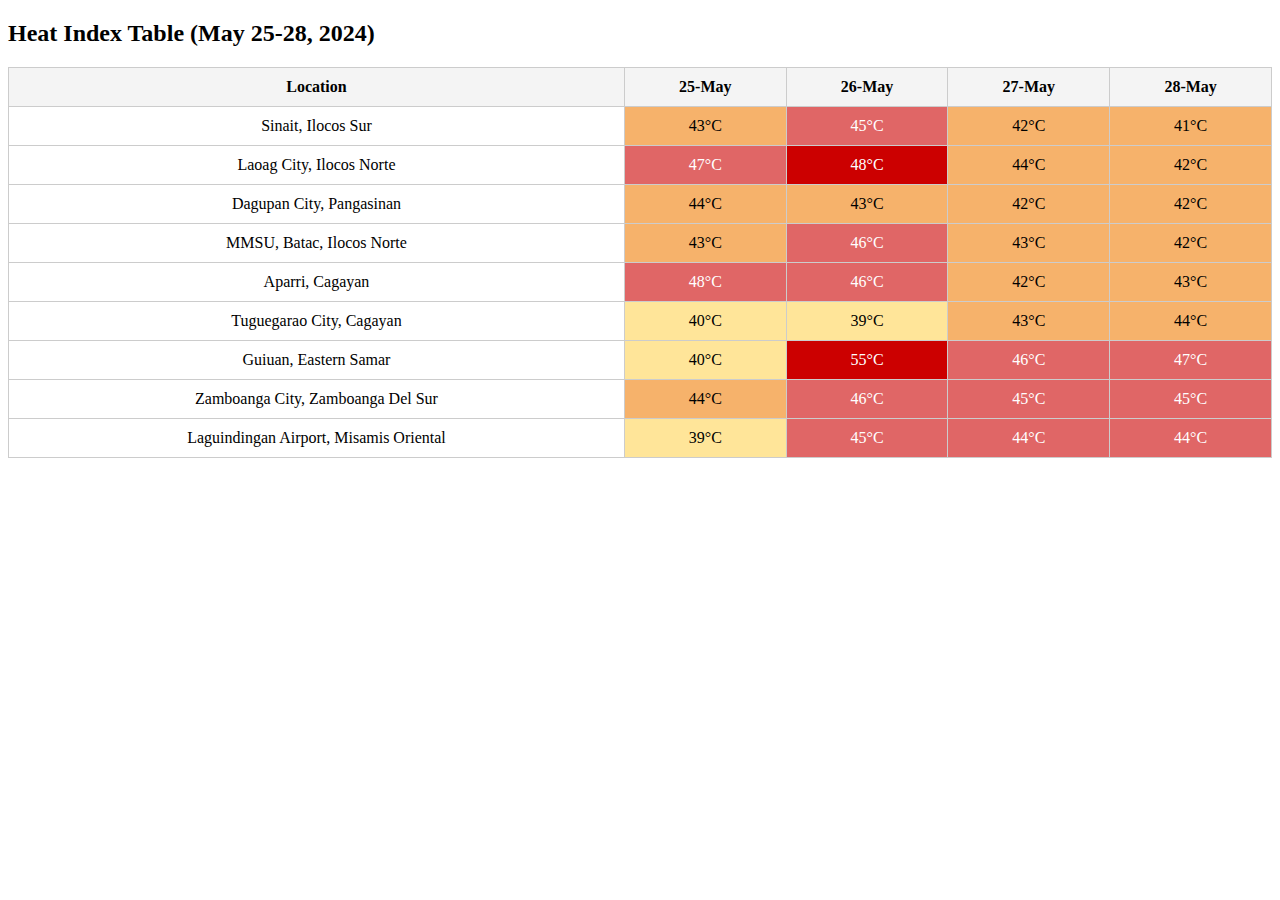
<file: map.html>
<!DOCTYPE html>
<html lang="en">
<head>
    <meta charset="UTF-8">
    <meta name="viewport" content="width=device-width, initial-scale=1.0">
    <title>Heat Index Table Heatmap</title>
    <style>
        table {
            width: 100%;
            border-collapse: collapse;
            text-align: center;
        }

        th, td {
            border: 1px solid #ccc;
            padding: 10px;
        }

        th {
            background-color: #f4f4f4;
        }

        /* Color ranges based on heat index */
        .low {
            background-color: #9fc5e8; /* Light blue for lower heat index */
            color: #000;
        }

        .moderate {
            background-color: #ffe599; /* Yellow for moderate heat index */
            color: #000;
        }

        .high {
            background-color: #f6b26b; /* Orange for high heat index */
            color: #000;
        }

        .very-high {
            background-color: #e06666; /* Red for very high heat index */
            color: #fff;
        }

        .extreme {
            background-color: #cc0000; /* Dark red for extreme heat index */
            color: #fff;
        }
    </style>
</head>
<body>

<h2>Heat Index Table (May 25-28, 2024)</h2>

<table>
    <thead>
        <tr>
            <th>Location</th>
            <th>25-May</th>
            <th>26-May</th>
            <th>27-May</th>
            <th>28-May</th>
        </tr>
    </thead>
    <tbody>
        <tr>
            <td>Sinait, Ilocos Sur</td>
            <td class="high">43°C</td>
            <td class="very-high">45°C</td>
            <td class="high">42°C</td>
            <td class="high">41°C</td>
        </tr>
        <tr>
            <td>Laoag City, Ilocos Norte</td>
            <td class="very-high">47°C</td>
            <td class="extreme">48°C</td>
            <td class="high">44°C</td>
            <td class="high">42°C</td>
        </tr>
        <tr>
            <td>Dagupan City, Pangasinan</td>
            <td class="high">44°C</td>
            <td class="high">43°C</td>
            <td class="high">42°C</td>
            <td class="high">42°C</td>
        </tr>
        <tr>
            <td>MMSU, Batac, Ilocos Norte</td>
            <td class="high">43°C</td>
            <td class="very-high">46°C</td>
            <td class="high">43°C</td>
            <td class="high">42°C</td>
        </tr>
        <tr>
            <td>Aparri, Cagayan</td>
            <td class="very-high">48°C</td>
            <td class="very-high">46°C</td>
            <td class="high">42°C</td>
            <td class="high">43°C</td>
        </tr>
        <tr>
            <td>Tuguegarao City, Cagayan</td>
            <td class="moderate">40°C</td>
            <td class="moderate">39°C</td>
            <td class="high">43°C</td>
            <td class="high">44°C</td>
        </tr>
        <tr>
            <td>Guiuan, Eastern Samar</td>
            <td class="moderate">40°C</td>
            <td class="extreme">55°C</td>
            <td class="very-high">46°C</td>
            <td class="very-high">47°C</td>
        </tr>
        <tr>
            <td>Zamboanga City, Zamboanga Del Sur</td>
            <td class="high">44°C</td>
            <td class="very-high">46°C</td>
            <td class="very-high">45°C</td>
            <td class="very-high">45°C</td>
        </tr>
        <tr>
            <td>Laguindingan Airport, Misamis Oriental</td>
            <td class="moderate">39°C</td>
            <td class="very-high">45°C</td>
            <td class="very-high">44°C</td>
            <td class="very-high">44°C</td>
        </tr>
    </tbody>
</table>

</body>
</html>
</file>
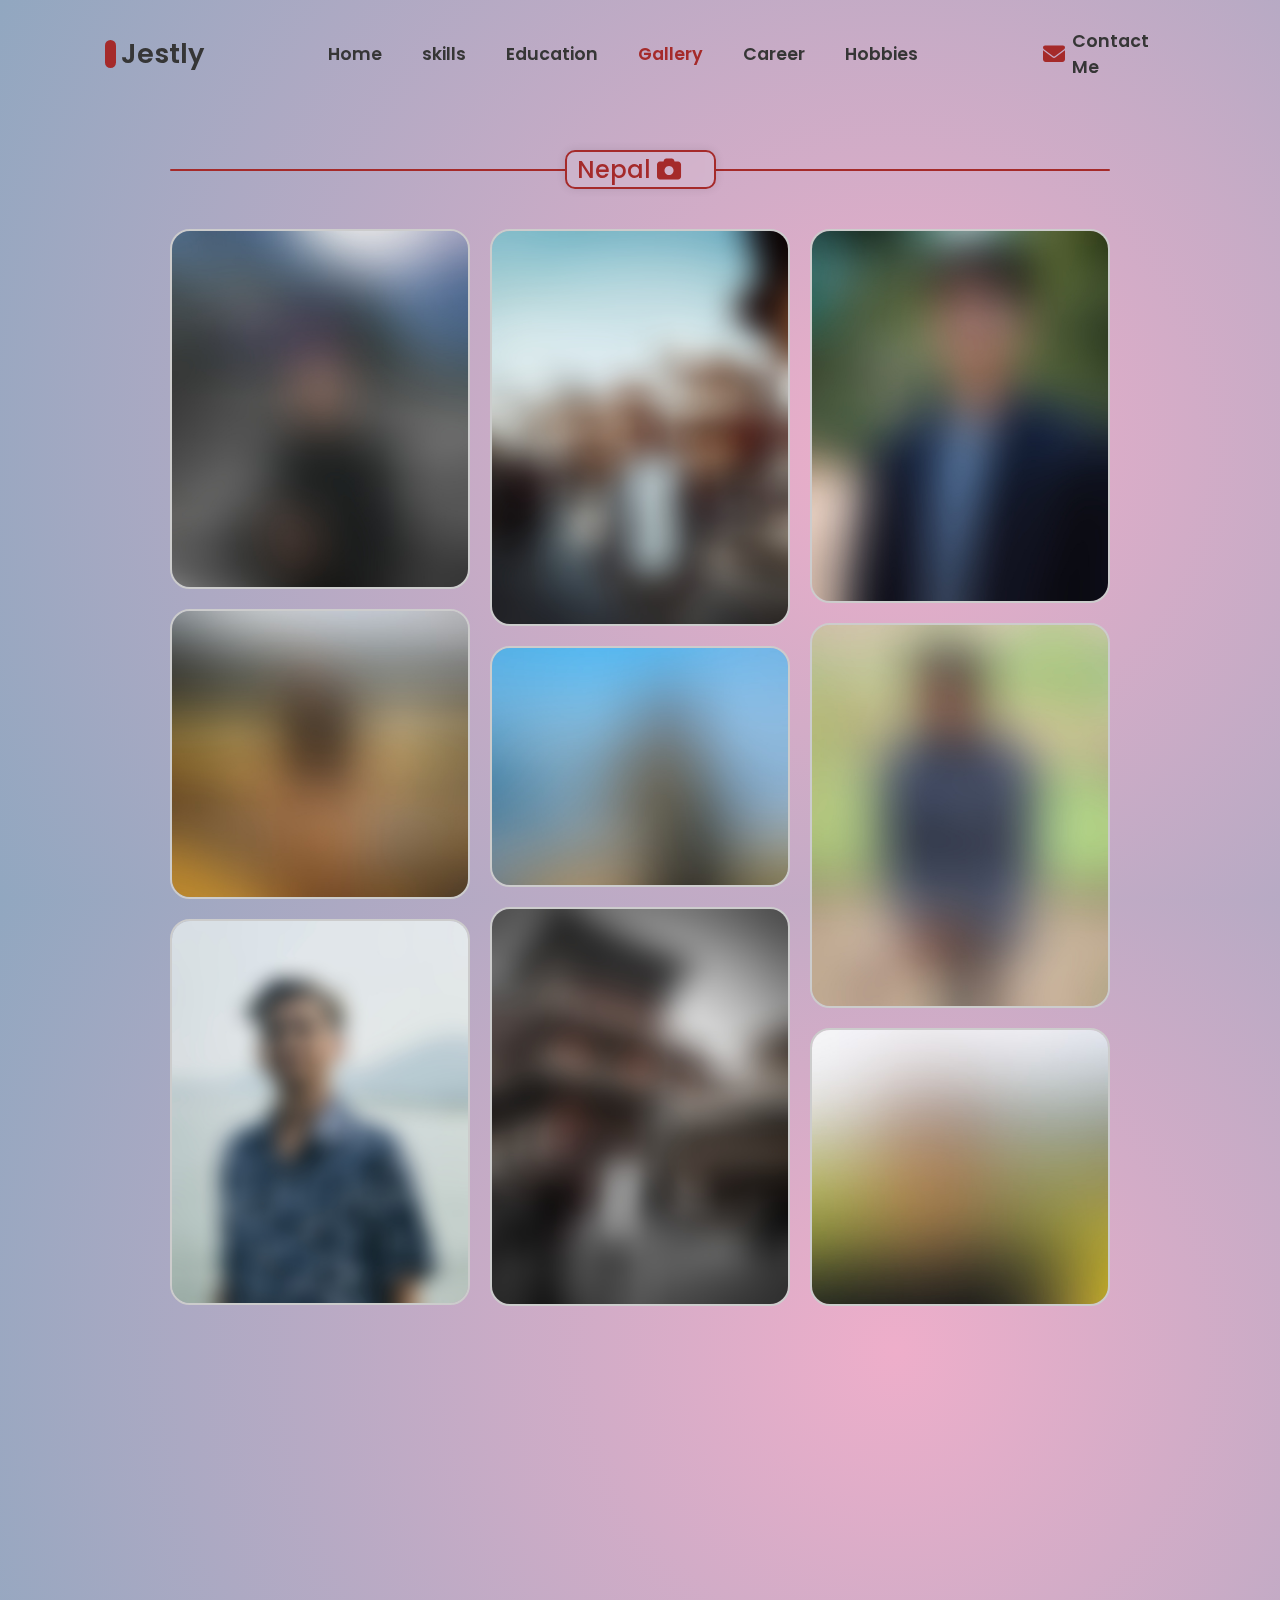
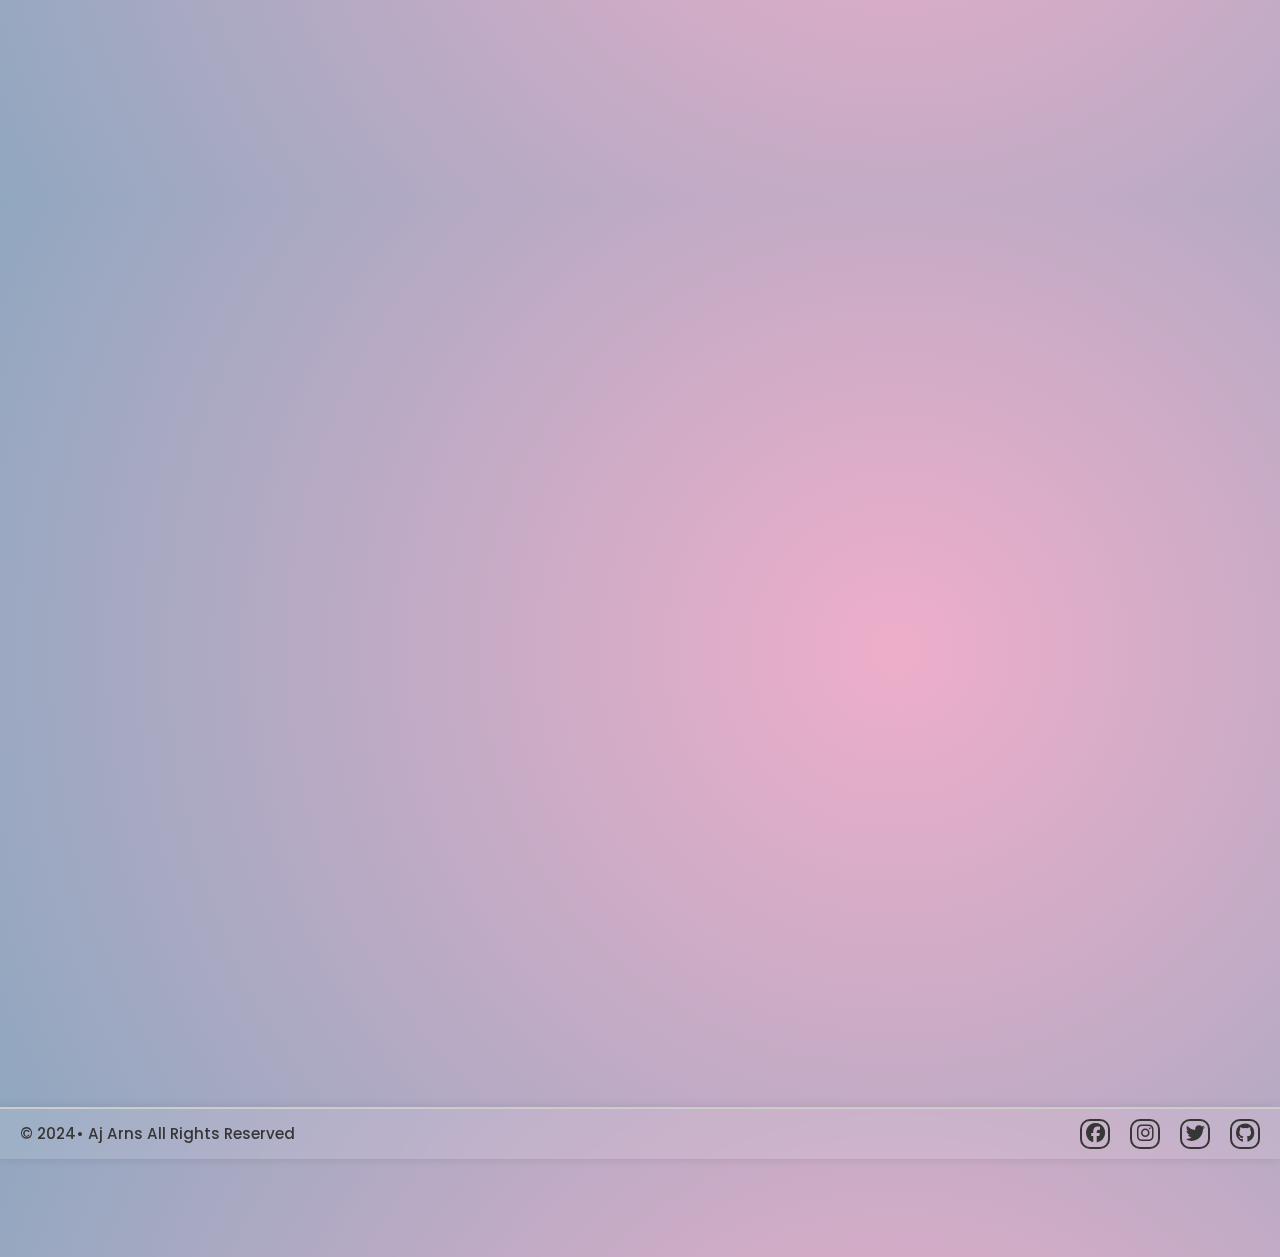
<file: SRC/pages/gallery.html>
<!DOCTYPE html>
<html>

<head>
    <meta charset="utf-8">
    <meta name="viewport" content="width=device-width, initial-scale=1">
    <title>Gallery</title>
    <link rel="stylesheet" type="text/css" href="../style/style.css">
    <link rel="icon" href="/Assets/favicons/favicon.png" type="image/png" sizes="32x32">

    <link rel="stylesheet" href="https://cdnjs.cloudflare.com/ajax/libs/font-awesome/6.2.0/css/all.min.css">
    <link rel="stylesheet" href="https://unpkg.com/boxicons@latest/css/boxicons.min.css">
    <link href="https://unpkg.com/aos@2.3.1/dist/aos.css" rel="stylesheet">

</head>

<body>


    <header class="header" id="header">
        <a href="../../index.html" class="logo"><span class="main-icon"></span><span>Jestly</span></a>

        <div class="navbar">
            <a href="/index.html">Home</a>
            <a href="./skills.html">skills</a>
            <a href="./education.html">Education</a>
            <a href="./gallery.html" class="active">Gallery</a>
            <a href="./career.html">Career</a>
            <a href="./hobbies.html">Hobbies</a>
            
        </div>

        <div class="main">
            <a href="contact.html" class="user main-items"><i class="fas fa-envelope cm-icon"></i>Contact Me</a>
            <div class="main-items menu-icon-container" id="menu-icon-js">
                <div class="bx bx-menu" id="menu-icon"></div>
            </div>
        </div>
    </header>

    <div class="page">
        <main class="gallery-main">
            <div class="gallery-section">
                <div class="column nepal" data-aos="fade-up" data-aos-duration="1000">
                    <div class="header">
                        <div class="header-line"></div>
                        <div class="text">Nepal <i class="fa-solid fa-camera"></i></div>
                        <div class="header-line right"></div>
                    </div>
                    <div class="images">
                        <div class="first image-column" data-aos="fade-right" data-aos-duration="800">
                            <img src="/Assets/gallery/Nepal/new 5 cropped.jpeg" alt="">
                            <img src="/Assets/gallery/Nepal/new 4.jpeg" alt="">
                            <img src="/Assets/gallery/Nepal/1 (9).jpeg" alt="">
                        </div>
                        <div class="second image-column" data-aos="fade-up" data-aos-duration="800">
                            <img src="/Assets/gallery/Nepal/1 (5).jpg" alt="">
                            <img src="/Assets/gallery/Nepal/1 (1).jpeg" alt="">
                            <img src="/Assets/gallery/Nepal/new 6.jpeg" alt="">
                        </div>
                        <div class="third image-column" data-aos="fade-left" data-aos-duration="800">
                            <img src="/Assets/gallery/Nepal/new 1.jpg" alt="">
                            <img src="/Assets/gallery/Nepal/1 (8).jpeg" alt="">
                            <img src="/Assets/gallery/Nepal/1 (4).jpg" alt="">
                        </div>
                    </div>
                </div>
                <div class="column australia" data-aos="fade-up" data-aos-duration="1000">
                    <div class="header">
                        <div class="header-line"></div>
                        <div class="text">Australia <i class="fa-solid fa-camera"></i></div>
                        <div class="header-line right"></div>
                    </div>
                    <div class="images">
                        <div class="first image-column" data-aos="fade-right" data-aos-duration="800">
                            <img src="/Assets/gallery/Australia/1 (1).jpeg" alt="">
                            <img src="/Assets/gallery/Australia/1 (3).jpg" alt="">
                            <img src="/Assets/gallery/Australia/1 (2).jpeg" alt="">
                        </div>
                        <div class="second image-column" data-aos="fade-up" data-aos-duration="800">
                            <img src="/Assets/gallery/Australia/1 (5).jpg" alt="">
                            <img src="/Assets/gallery/Australia/1 (1).jpg" alt="">
                            <img src="/Assets/gallery/Australia/1 (2).jpg" alt="">
                        </div>
                        <div class="third image-column" data-aos="fade-left" data-aos-duration="800">
                            <img src="/Assets/gallery/Australia/1 (4).jpg" alt="">
                            <img src="/Assets/gallery/Australia/1 (3).jpeg" alt="">
                            <img src="/Assets/gallery/Australia/1 (6).jpg" alt="">
                        </div>
                    </div>
                </div>
            </div>
        </main>
        
        <!-- Placeholder for Footer -->
        <div id="footer-placeholder"></div>
</div>

    <div class="nav-touch-close" id="nav-tc-js"></div>

    <script type="text/javascript" src="../script/script.js"></script>
    
    <script>

        // Fetch and load the footer
        fetch('components/footer.html')
            .then(response => response.text())
            .then(data => {
                document.getElementById('footer-placeholder').innerHTML = data;
            });
    </script>

        <!-- AOS -->
        <script src="https://unpkg.com/aos@2.3.1/dist/aos.js"></script>
        <script>
            AOS.init();
        </script>

</body>

</html>
</file>
<file: SRC/style/style.css>
@import url('https://fonts.googleapis.com/css2?family=Poppins:wght@300;400;500;600;700&display=swap');

* {
	padding: 0;
	margin: 0;
	box-sizing: border-box;
	font-family: 'Poppins', sans-serif;
	text-decoration: none;
	list-style: none;
}

.main_imagex {
	height: 450px;
	width: 25rem;
}

@media screen and (max-width: 600px) {
	.main_imagex {
		height: 300px;
	}
	
}

:root {
	/* --bg-color: radial-gradient(circle at 60% 50%, rgba(238,174,202,1) 0%, rgb(127, 172, 224) 100%); */
	--bg-color: radial-gradient(circle at 70% 50%, rgba(238, 174, 202, 1) 0%, rgb(145, 167, 192) 100%);
	--text-color: #363636;
	--main-color: brown;
	/* --main-color: hsl(250, 52%, 36%); */
}

body {
	min-height: 100vh;
	/* position: relative;
	top: 150px; */
	background: var(--bg-color);
	color: var(--text-color);
}

header {
	position: fixed;
	/* position: relative; */
	width: 100%;
	top: 0;
	right: 0;
	z-index: 117;
	display: flex;
	align-items: center;
	/* justify-content: space-between; */
	justify-content: space-evenly;
	background: transparent;
	/* padding: 28px 12%; */
	padding: 28px 0px;
	transition: all .50s ease;
	/* backdrop-filter: blur(4px); */
}
header.scrolled {
	backdrop-filter: blur(4px);
}
.logo {
	display: flex;
	align-items: center;
	/* margin-right: 25px; */
}

.logo .main-icon {
	width: 0.7rem;
	height: 1.7rem;
	margin-right: 5px;
	background-color: var(--main-color);
	border-radius: 50px;
}

.logo span {
	color: var(--text-color);
	font-size: 1.7rem;
	font-weight: 600;
}

.navbar {
	display: flex;
}

.navbar a {
	position: relative;
	color: var(--text-color);
	font-size: 1.1rem;
	font-weight: 600;
	padding: 5px 0;
	margin: 0px 20px;
	transition: all .50s ease;
	display: flex;
	justify-content: center;
}

.navbar a::before {
	content: "";
	position: absolute;
	top: 0;
	width: 0px;
	height: 2px;
	border-radius: 10px;
	background-color: var(--text-color);
	transition: all 0.3s ease;
	opacity: 0;
}

.navbar a:hover::before {
	width: 100%;
	opacity: 1;
}

.navbar a:hover {
	color: var(--main-color);
	transform: scale(1.1);
}

.header .navbar a.active,
.header .main a.active {
	color: var(--main-color);
}


.header .main {
	display: flex;
	align-items: center;
	/* border: 2px solid; */
	/* margin-left: 25px; */
}

.header .main a {
	width: 132.4417px;
	/* width: fit-content; */
	justify-content: right;
	color: var(--text-color);
	font-size: 1.1rem;
	font-weight: 600;
	transition: all .50s ease;
}

.header .main .user .cm-icon {
	font-size: 22px;
}

.user {
	display: flex;
	align-items: center;
}

.user i {
	color: var(--main-color);
	font-size: 28px;
	margin-right: 7px;
}

.main a:hover {
	color: var(--main-color);
}

#menu-icon {
	font-size: 35px;
	color: var(--text-color);
	cursor: pointer;
	z-index: 114;
	display: none;
}

.about {
	/* position: relative;
	top: 150px; */
	width: 100%;
	padding-top: 150px;
	/* margin-top: 150px; */
	/* height: 100vh; */
	min-width: 250px;
	display: flex;
	justify-content: center;
	align-items: center;
}

.about-content {
	max-width: 1000px;
	padding: 0px 20px;
	display: flex;
	justify-content: center;
	align-items: center;
	flex-direction: row;
}

.column.left {
	text-align: left;
	/* padding-left: 20px; */
	max-width: 70%;
}

.column.right {
	order: 1;
	width: fit-content;
	display: flex;
	align-items: center;
	justify-content: left;
}


.column.right img {
	max-width: 250px;
	margin-left: 50px;
	border-radius: 20px 100px 20px 20px;
	box-shadow: 0 0 10px rgba(0, 0, 0, 0.2);

}

.about .text {
	font-size: 2rem;
	font-weight: bold;
	color: var(--text-color);
}

.about .iAm {
	color: #4e54c8;
}

.about p {
	font-size: 1.2rem;
	font-weight: 500;
	margin-top: 20px;
	color: var(--text-color);
}

.about .buttons {
	margin-top: 20px;
	display: flex;
	column-gap: 20px;
}

.about a {
	display: inline-block;
	/* margin-top: 20px; */
	padding: 10px 20px;
	background-color: var(--main-color);
	color: #fff;
	text-decoration: none;
	border-radius: 5px;
	font-size: 1rem;
	font-weight: 500;
	transition: 0.3s;
}

.about a:hover {
	background-color: #4e54c8;
}

.about .cm-button {
	color: var(--text-color);
	/* font-weight: 600; */
	background-color: transparent;
	outline: 2px solid var(--main-color);
}

.about .cm-button:hover {
	/* font-weight: 500; */
	color: white;
	outline: none;
}

.nav-touch-close {
	position: fixed;
	display: none;
	top: 0;
	width: 100%;
	height: 100%;
	background: rgba(255, 255, 255, 0.1);
	backdrop-filter: blur(4px);
	cursor: pointer;
	z-index: 100;
}

.nav-touch-close-open {
	display: block;
}

.nav-LR-TC {
	background: transparent;
	backdrop-filter: none;
}

@media (max-width: 1200px) {
	header {
		padding: 14px 2%;
		transition: .2s;
		justify-content: space-between;
	}

	.navbar a {
		padding: 5px 0;
		margin: 0px 20px;
	}
}

@media (max-width: 850px) {
	/* .about {
		display: inline;
	} */

	.about-content {
		/* position: relative; */
		display: block;
		padding: 0px;
		/* top: 100px; */
		max-width: 100%;
		height: 100%;
	}

	.about-content .column.left {
		max-width: 100%;
		margin-left: 20px;
		margin-right: 20px;
		padding: 0px;
		text-align: center;
	}


	.about-content .column.left .text {
		margin-top: 20px;
		font-size: 1.8rem;
	}

	.about-content .column.left p {
		margin: 0px;
		font-size: 1.1rem;
		margin-top: 10px;
	}

	.about .about-content .buttons {
		display: block;
		margin: 0px;
	}

	.about-content .column.left a {
		margin: 0px;
		margin-top: 20px;
		margin-right: 10px;
		margin-left: 10px;

	}

	.about-content .column.right {
		width: 100%;
		display: flex;
		justify-content: center;
		align-items: center;
	}

	.about-content .column.right img {
		margin: 0px;
	}
}

@media (max-width: 1100px) {
	.main .main-items {
		margin-right: 12px;
	}

	.main .menu-icon-container {
		position: relative;
		margin-right: 5px;
		width: 30px;
		height: 30px;
		border-radius: 5px;
		/* background: grey; */
		border: 2px solid #ccc;
		box-shadow: 0 0 10px rgba(0, 0, 0, 0.1);
		background: rgba(255, 255, 255, 0.1);
		backdrop-filter: blur(4px);
		cursor: pointer;
		display: flex;
		justify-content: center;
		align-items: center;
		z-index: 113;
	}

	.header .main a {
		width: 132.6px;
	}

	#menu-icon {
		display: block;
	}

	.navbar {
		position: absolute;
		top: 100%;
		right: -100%;
		width: auto;
		height: auto;
		/* background: grey; */
		border: 2px solid #ccc;
		box-shadow: 0 0 10px rgba(0, 0, 0, 0.1);
		background: rgba(255, 255, 255, 0.1);
		backdrop-filter: blur(4px);
		display: flex;
		flex-direction: column;
		justify-content: flex-start;
		align-items: center;
		border-radius: 10px;
		transition: all .50s ease;
	}

	.navbar a {
		display: block;
		margin: 12px 0;
		padding: 0px 25px;
		transition: all .50s ease;
	}

	.navbar a:before,
	.navbar a:after {
		display: none;
	}

	.navbar a:hover {
		color: var(--text-color);
		transform: translateY(5px);
	}

	/* .navbar a.active {
		color: var(--text-color);
	} */

	.navbar.open {
		right: 2%;
	}

}


.contact-main {
	width: 100%;
	/* height: 100vh; */
	padding-top: 150px;
	display: flex;
	align-items: center;
	justify-content: center;
}

.contact-main .contact-full {
	min-width: 570px;
	padding: 20px;
	padding-top: 0px;
	display: flex;
	align-items: center;
	justify-content: center;
}

.contact-main .mobile-show {
	position: absolute;
	visibility: hidden;
}

.contact-main .contact-section {
	width: 400px;
	min-width: 320px;
	color: var(--text-color);
	height: 400px;
	padding: 20px;
	position: relative;
	display: flex;
	flex-direction: column;
	justify-content: space-around;
	/* top: 40px; */
	border-top: 2px solid #ccc;
	border-bottom: 2px solid #ccc;
	border-left: 2px solid #ccc;
	border-radius: 10px 0px 0px 10px;
	box-shadow: 0 0 10px rgba(0, 0, 0, 0.1);
	background: rgba(255, 255, 255, 0.1);
	backdrop-filter: blur(4px);
}

.contact-main .contact-section .cs-item {
	display: flex;
	align-items: center;
}

.contact-main .contact-section .text {
	width: 200px;
	display: flex;
	flex-direction: column;
}

.contact-main .contact-section .icon {
	width: 70px;
	/* min-width: 70px; */
	height: 70px;
	border: 2.5px solid var(--main-color);
	border-radius: 100px;
	color: var(--main-color);
	font-size: 35px;
	display: flex;
	align-items: center;
	justify-content: center;
}

.contact-main .contact-section .placeHolder {
	width: fit-content;
	height: fit-content;
	display: flex;
	align-items: center;
	padding-left: 10px;
	font-size: 1.1rem;
	font-weight: 600;
	color: var(--main-color);
	/* background: lightcoral; */
}

.contact-main .contact-section .info {
	width: fit-content;
	height: fit-content;
	padding-left: 10px;
	/* font-size: large; */
	font-weight: 500;
	/* background: lightgoldenrodyellow; */
}


.contact-main .contact-form {
	width: 400px;
	min-width: 250px;
	position: relative;
	/* top: 40px; */
	text-align: center;
	padding: 20px;
	border: 2px solid #ccc;
	border-radius: 10px;
	color: var(--main-color);
	box-shadow: 0 0 10px rgba(0, 0, 0, 0.1);
	background: rgba(255, 255, 255, 0.1);
	backdrop-filter: blur(4px);
}

.contact-main .contact-section.csa-cs {
	border-right: 2px solid #ccc;
	border-radius: 10px;
}

.contact-main .contact-form.csa-cf {
	border-left: none;
	border-radius: 0px 10px 10px 0px;

}

.contact-main .contact-section .cs-top {
	width: 100%;
	padding-right: 15px;
	display: flex;
	flex-direction: column;
	/* justify-content: center; */
	align-items: center;
}

.contact-main .contact-section h1,
.contact-main .contact-form h1 {
	font-size: 1.5em;
	color: var(--text-color);
}

.contact-main .contact-section .border-line,
.contact-main .contact-form .border-line {
	width: 100%;
	height: 2px;
	background-color: var(--main-color);
}

.contact-main .contact-section .border-line {
	margin-bottom: 25px;
}

.contact-main .contact-form .contact-submit-after {
	/* height: 350px; */
	/* margin-top: 10px; */
	padding: 30px 0px 10px 0px;
	/* display: flex; */
	display: none;
	justify-content: center;
	align-items: center;
}

.contact-main .contact-form .form-section.hide {
	display: none;
}

.contact-main .contact-form .contact-submit-after.show {
	display: flex;
}

.contact-main .contact-form .contact-submit-after .box {
	/* background-color:cornsilk; */
	width: 335px;
	padding: 20px;
	border-radius: 10px;
	display: flex;
	flex-direction: column;
	justify-content: center;
	align-items: center;
	border: 2px solid #ccc;
	box-shadow: 0 0 10px rgba(0, 0, 0, 0.1);
	background: rgba(255, 255, 255, 0.1);
	backdrop-filter: blur(4px);

}

.contact-main .contact-form .contact-submit-after .csa-icon {
	font-size: 5rem;
	color: lightseagreen;
	margin-bottom: 20px;
}

.contact-main .contact-form .contact-submit-after .csa-text {
	font-size: 1.2rem;
	color: var(--text-color);
	font-weight: 500;
	margin-bottom: 10px;
}

.contact-main .contact-form .contact-submit-after .csa-ok {
	width: fit-content;
	color: white;
	font-size: 1.1rem;
	font-weight: 500;
	padding: 2px 8px;
	border-radius: 5px;
	cursor: pointer;
	background-color: var(--main-color);
	transition: 0.3s;
}

.contact-main .contact-form .contact-submit-after .csa-ok:hover {
	background-color: #4e54c8;
}

.contact-main .contact-form .name-section {
	margin-top: 25px;
}

.contact-main label {
	display: block;
	margin-bottom: 10px;
	color: var(--text-color);
	font-weight: 600;
}

.contact-main input[type="text"],
.contact-main input[type="email"],
.contact-main textarea {
	width: 100%;
	padding: 10px;
	margin-bottom: 20px;
	border: 1px solid #ccc;
	border-radius: 5px;
	font-size: 16px;
	outline: none;
}


.contact-main textarea {
	resize: none;
	margin-bottom: 0px;
}

.contact-main .contact-form .email-error,
.contact-main .contact-form .error {
	/* background-color: gray; */
	width: fit-content;
	display: none;
	justify-content: center;
	align-items: center;
	font-size: 1.1rem;
	border: 2px solid var(--main-color);
	border-radius: 5px;
	padding: 5px;
	margin: 10px auto 0px auto;
}

.contact-main .contact-form .error-show {
	display: flex;
}

.contact-main .contact-form .error-icon {
	font-size: 1.4rem;
	margin-right: 5px;
}


.contact-main button[type="submit"] {
	background-color: var(--main-color);
	color: white;
	padding: 10px 20px;
	border: none;
	border-radius: 5px;
	margin-top: 20px;
	font-size: 1rem;
	font-weight: 500;
	cursor: pointer;
	transition: 0.3s;
}

.contact-main button[type="submit"]:hover {
	background-color: #4e54c8;
}

.contact-main .contact-form .contact-button .line {
	display: inline-block;
	width: 15px;
	height: 15px;
	border-radius: 15px;
	background-color: var(--main-color);
}

.contact-main .contact-form .contact-button.loading {
	height: 55px;
	width: 97.7px;
	background-color: gray;
}

.contact-main .contact-form .contact-load {
	display: none;
}

.contact-main .contact-form .contact-load.show {
	display: block;
}

.contact-main .contact-form .contact-button .submit-text.hide {
	display: none;
}

.contact-main .contact-form .contact-load .line:nth-last-child(1) {
	animation: loadingA 1.5s 1s infinite;
}

.contact-main .contact-form .contact-load .line:nth-last-child(2) {
	animation: loadingA 1.5s 0.5s infinite;
}

.contact-main .contact-form .contact-load .line:nth-last-child(3) {
	animation: loadingA 1.5s 0s infinite;
}

@keyframes loadingA {
	0% {
		height: 15px;
	}

	50% {
		height: 35px;
	}

	100% {
		height: 15px;
	}
}

@media (max-width: 610px) {

	.contact-main {
		display: block;
	}

	.contact-main .contact-full {
		min-width: fit-content;
		display: block;
		padding: 0px;
		/* margin-left: auto;
		margin-right: auto; */
		/* position: relative;
		top: 100px; */
	}

	.contact-main .mobile-show {
		position: relative;
		visibility: visible;
	}

	.contact-main .contact-full .contact-section {
		width: 85%;
		min-width: 300px;
		height: fit-content;
		padding: 20px 0px 25px 15px;
		margin-right: auto;
		margin-left: auto;
		border-right: 2px solid #ccc;
		border-radius: 10px;
	}

	.contact-main .contact-section .cs-item {
		margin-bottom: 35px;
	}

	.contact-main .contact-section .cs-item.address {
		margin-bottom: 0px;
	}

	.contact-main .contact-section .icon {
		width: 50px;
		height: 50px;
		font-size: 25px;
	}

	.contact-main .contact-full .contact-form {
		margin-top: 25px;
		width: 85%;
		min-width: 300px;
		border-left: 2px solid #ccc;
		margin-right: auto;
		margin-left: auto;
		border-radius: 10px;
	}

	.contact-main .contact-form .contact-submit-after .box {
		width: auto;
	}


	.contact-main .contact-form .border-line {
		height: 2px;
	}

}

.skills-main {
	width: 100%;
	/* height: fit-content; */
	padding-top: 95px;
	display: flex;
	justify-content: center;
	align-items: center;
}

.skills-main .skills-section {
	width: 1000px;
	/* margin-bottom: -40px; */
}

.skills-main .skills-section .header {
	display: flex;
	flex-direction: column;
	justify-content: center;
	align-items: center;
	margin-bottom: 40px;
}

.skills-main .skills-section .header .text {
	font-size: 1.5rem;
	font-weight: 600;
}

.skills-main .skills-section .header .border-line {
	width: 140px;
	height: 4px;
	border-radius: 100px;
	background-color: var(--main-color);
}

.skills-main .skills-section .skills {
	display: flex;
	flex-direction: row;
	justify-content: space-around;
	flex-wrap: wrap;
	row-gap: 50px;
}

.skills-main .skills-section .skills .skills-group-row {
	/* width: 40%; */
	width: 400px;
	/* min-width: 300px; */
	border: 2px solid #ccc;
	border-radius: 10px;
	margin-left: 20px;
	margin-right: 20px;
	padding: 20px 10px 10px 10px;
	box-shadow: 0 0 10px rgba(0, 0, 0, 0.1);
	background: rgba(255, 255, 255, 0.1);
	backdrop-filter: blur(4px);
}

@media (max-width: 700px) {
	.skills-main .skills-section .skills .skills-group-row {
		width: 85%;
		min-width: 250px;
	}
}

.skills-main .skills-section .skills .skills-group-row .skills-group-header {
	width: fit-content;
	font-size: 1.35rem;
	font-weight: 600;
	color: var(--text-color);
	/* margin-top: 20px; */
	margin-left: auto;
	margin-right: auto;
}

.skills-main .skills-section .skills-group-row .border-line {
	width: 100%;
	height: 4px;
	border-radius: 100px;
	background-color: var(--main-color);
	margin-top: 5px;
	margin-bottom: 25px;
}

.skills-main .skills-section .skills-group-row .skill {
	/* width: 100%; */
	/* height: 100px; */
	margin-bottom: 25px;
	display: flex;
	flex-direction: row;
}

.skills-main .skills-section .skills-group-row .skill-block {
	width: 100%;
	padding-left: 10px;
}

.skills-main .skills-section .skills-group-row .icon {
	display: flex;
	justify-content: center;
	align-items: center;
}

.skills-main .skills-section .skills-group-row .icon-img {
	width: 55px;
	aspect-ratio: 1;
	display: flex;
	justify-content: center;
	align-items: center;
	font-size: 30px;
	color: var(--text-color);
	border: 3px solid var(--main-color);
	border-radius: 25%;
}

.skills-main .skills-section .skills-group-row .progress-block {
	width: fit-content;
	height: fit-content;
	padding: 0px 5px;
	border-radius: 50px;
	margin-top: 5px;
	margin-left: 50%;
	transform: translate(-20px, 0px);
	background-color: var(--main-color);
	color: white;
	font-size: 0.8em;
}

.skills-main .skills-section .skills-group-row .progress-bar {
	width: 100%;
	height: 7px;
	margin-top: 5px;
	background: gray;
	border-radius: 20px;
}

.skills-main .skills-section .skills-group-row .progress-per {
	width: 50%;
	height: 7px;
	border-radius: 20px;
	background-color: var(--main-color);
}

.skills-main .skills-section .skills-group-row .block-header {
	color: var(--text-color);
	/* font-size: 1.05rem; */
	font-weight: 600;
}

.skills-main .skills-section .skills-group-row .block-section {
	font-size: 0.85rem;
	font-weight: 600;
}

.skills-main .skills-section .skills-group-row .html .progress-block {
	margin-left: 70%;
}

.skills-main .skills-section .skills-group-row .html .progress-per {
	width: 70%;
}

.skills-main .skills-section .skills-group-row .css .progress-block {
	margin-left: 60%;
}

.skills-main .skills-section .skills-group-row .css .progress-per {
	width: 60%;
}

.skills-main .skills-section .skills-group-row .js .progress-block {
	margin-left: 30%;
}

.skills-main .skills-section .skills-group-row .js .progress-per {
	width: 30%;
}

.skills-main .skills-section .skills-group-row .python .progress-block {
	margin-left: 20%;
}

.skills-main .skills-section .skills-group-row .python .progress-per {
	width: 20%;
}

.skills-main .skills-section .skills-group-row .communication .progress-block {
	margin-left: 85%;
}

.skills-main .skills-section .skills-group-row .communication .progress-per {
	width: 85%;
}

.skills-main .skills-section .skills-group-row .team-work .progress-block {
	margin-left: 70%;
}

.skills-main .skills-section .skills-group-row .team-work .progress-per {
	width: 70%;
}

.skills-main .skills-section .skills-group-row .management .progress-block {
	margin-left: 65%;
}

.skills-main .skills-section .skills-group-row .management .progress-per {
	width: 65%;
}

.skills-main .skills-section .skills-group-row .creativity .progress-block {
	margin-left: 80%;
}

.skills-main .skills-section .skills-group-row .creativity .progress-per {
	width: 80%;
}

.education-main {
	padding-top: 150px;
	width: 100%;
	display: flex;
	justify-content: center;
	flex-direction: row;
	/* align-items: center; */
}

.education-main .education-section {
	/* position: relative; */
	/* top: 150px; */
	width: fit-content;
	min-width: 770px;
	max-width: 800px;
	display: flex;
	flex-direction: column;
	align-items: center;
	row-gap: 50px;
	/* margin-left: auto;
	margin-right: auto; */
	box-sizing: content-box;
	padding-left: 20px;
	padding-right: 20px;
}

.education-main .education-section .study {
	/* height: 190px; */
	display: flex;
	flex-direction: row;
	/* margin-bottom: 50px; */
	/* justify-content: space-between; */
}

.education-main .education-section .study .image {
	display: flex;
	justify-content: center;
}

.education-main .education-section .study .image img {
	width: 300px;
	/* height: 180px; */
	aspect-ratio: 300/180;
	/* min-width: 200px; */
	border-radius: 10px;
	border: 2px solid var(--main-color);
}

.education-main .education-section .study .line {
	min-width: 2.5px;
	height: 180px;
	margin-top: auto;
	margin-bottom: auto;
	border-radius: 10px;
	margin-left: 20px;
	margin-right: 20px;
	background-color: var(--main-color);
}

.education-main .education-section .study.second .image {
	order: 2;
}

.education-main .education-section .study.second .line {
	order: 1;
}

.education-main .education-section .study.second .texts {
	order: 0;
}

@media (max-width: 850px) {
	.education-main .education-section .study {
		flex-direction: column;
		border: 2px solid #ccc;
		border-radius: 20px;
		padding: 10px;
		box-shadow: 0 0 10px rgba(0, 0, 0, 0.1);
		background: rgba(255, 255, 255, 0.1);
		backdrop-filter: blur(4px);
	}

	.education-main .education-section {
		min-width: 250px;
		width: 85%;
	}

	.education-main .education-section .study .image img {
		width: 85%;
		min-width: 250px;
	}

	.education-main .education-section .study .line {
		width: 100%;
		height: 4px;
		margin: 0px;
		margin-top: 20px;
		margin-bottom: 5px;
	}

	.education-main .education-section .study .texts {
		display: flex;
		flex-direction: column;
		justify-content: center;
		align-items: center;
	}

	.education-main .education-section .study.second .image {
		order: 2;
	}

	.education-main .education-section .study.second .line {
		order: 3;
	}

	.education-main .education-section .study.second .texts {
		order: 4;
	}

	.education-main .education-section .study .texts .header {
		text-align: center;
	}

	.education-main .education-section .study .texts .name {
		text-align: center;
	}

	.education-main .education-section .study .texts .year {
		text-align: center;
	}

	.education-main .education-section .study .texts .text {
		text-align: center;
	}
}

.education-main .education-section .study .texts .header {
	font-size: 1.4rem;
	font-weight: 600;
	color: var(--main-color);
}

.education-main .education-section .study .texts .name {
	font-size: 1.2rem;
	font-weight: 500;
	color: var(--text-color);
	margin-top: 5px;
}

.education-main .education-section .study .texts .year {
	font-weight: 600;
	color: var(--text-color);
}

.education-main .education-section .study .texts .text {
	font-weight: 500;
	color: var(--text-color);
	/* text-align: justify; */
	margin-top: 10px;
}

.gallery-main {
	margin-top: 150px;
	display: flex;
	justify-content: center;
	/* margin-bottom: 150px; */
}

.gallery-main .gallery-section .column {
	display: flex;
	flex-direction: column;
	padding: 0px 20px;
	/* border: 2px solid red; */
	/* column-gap: 20px; */
}

.gallery-main .gallery-section .column .header {
	width: 100%;
	font-size: 1.5rem;
	font-weight: 500;
	display: flex;
	flex-direction: row;
	align-items: center;
	justify-content: center;
	margin-bottom: 40px;
}

.gallery-main .gallery-section .column .header .text {
	min-width: 151px;
	color: var(--main-color);
	border: 2px solid var(--main-color);
	border-radius: 10px;
	/* border-radius: 10px 10px 0px 0px; */
	/* border-bottom: 0px; */
	padding: 0px 10px;
	box-shadow: 0 0 10px rgba(0, 0, 0, 0.1);
	background: rgba(255, 255, 255, 0.1);
	backdrop-filter: blur(4px);
}

.gallery-main .gallery-section .column.australia .header .text {
	min-width: 162.3px;
}

.gallery-main .gallery-section .column .header .header-line {
	/* order: 1; */
	width: 100%;
	height: 2px;
	border-radius: 20px 0px 0px 20px;
	/* border-radius: 20px; */
	background-color: var(--main-color);
}

.gallery-main .gallery-section .column .header .header-line.right {
	border-radius: 0px 20px 20px 0px;
}

.gallery-main .gallery-section .column .images {
	display: flex;
	justify-content: center;
	flex-direction: row;
	flex-wrap: wrap;
	row-gap: 20px;
	column-gap: 20px;
}
.gallery-main .gallery-section .column .images .image-column{
	display: flex;
	align-items: center;
}
.gallery-main .gallery-section .column.australia {
	margin-top: 100px;
}

.gallery-main .gallery-section .column img {
	width: 300px;
	min-width: 250px;
	/* width: 100%; */
	border: 2px solid #ccc;
	border-radius: 20px;
}
@media (max-width: 500px) {
	.gallery-main .gallery-section .column img {
		width: 80%;
	}
}
.gallery-main .gallery-section .column .image-column {
	display: flex;
	flex-direction: column;
	row-gap: 20px;
}

.career-main {
	width: 100%;
	/* margin-top: 150px; */
	padding-top: 150px;
	display: flex;
	justify-content: center;
	align-items: center;
}

.career-main .career-section {
	/* width: 70%; */
	/* min-width: 650px; */
	max-width: 1000px;
	/* padding: 100px; */
	padding: 0px 20px;
}

.career-main .career-section .career-header {
	width: fit-content;
	margin-left: auto;
	margin-right: auto;
}

.career-main .career-section .career-header .text {
	font-size: 1.4rem;
	font-weight: 600;
	padding: 5px 10px;
	margin-left: 10px;
	margin-right: 10px;
	border: 2px solid var(--main-color);
	border-bottom: 0px;
	border-radius: 10px 10px 0px 0px;
	box-shadow: 0 0 10px rgba(0, 0, 0, 0.1);
	background: rgba(255, 255, 255, 0.1);
	backdrop-filter: blur(4px);
	/* color: var(--main-color); */
}

.career-main .career-section .header-line {
	width: 100%;
	height: 4px;
	background-color: var(--main-color);
	border-radius: 20px;
	/* margin-top: 5px; */
}

.career-main .career-section .professional-summary .texts {
	margin-top: 20px;
	font-size: 1.05rem;
	font-weight: 500;
	text-align: justify;
}

.career-main .career-section .career-goals {
	margin-top: 50px;
}

.career-main .career-section .career-goals .goals {
	margin-top: 25px;
	display: flex;
	justify-content: space-evenly;
	flex-direction: row;
	flex-wrap: wrap;
	row-gap: 40px;
	column-gap: 20px;
}

.career-main .career-section .career-goals .goals-row {
	width: 100%;
	max-width: 380px;
	min-width: 250px;
	box-sizing: content-box;
	display: flex;
	flex-direction: column;
	align-items: center;
}
.career-main .career-section .career-goals .goals-row .goals-header {
	width: fit-content;
	display: flex;
	align-items: center;
	flex-direction: column;
}

.career-main .career-section .career-goals .goals-row .header-line {
	width: 100%;
	height: 4px;
	border-radius: 20px;
	background-color: var(--main-color);
}

.career-main .career-section .career-goals .goals-row .goals-header .text {
	font-size: 1.2rem;
	font-weight: 600;
	margin-left: 10px;
	margin-right: 10px;
	/* color: var(--main-color); */
}

.career-main .career-section .career-goals .goals-row .texts {
	margin-top: 20px;
	display: flex;
	flex-direction: column;
	row-gap: 10px;
}

.career-main .career-section .career-goals .goals-row .text-row {
	min-height: 62.8px;
	font-size: 1.05rem;
	font-weight: 500;
	padding-top: 5px;
	padding-bottom: 5px;
	padding-left: 10px;
	padding-right: 10px;
	border: 2px solid #ccc;
	border-radius: 10px;
	box-shadow: 0 0 10px rgba(0, 0, 0, 0.1);
	background: rgba(255, 255, 255, 0.1);
	backdrop-filter: blur(4px);
	display: flex;
	align-items: center;
	/* justify-content: center; */
}

.career-main .career-section .career-goals .goals-row .text-row .tr-icon {
	margin-right: 10px;
	min-width: 16.8px;
	min-height: 16.8px;
	border-radius: 50%;
	background-color: var(--text-color);
}

.hobbies-main {
	width: 100%;
	padding-top: 150px;
	display: flex;
	justify-content: center;
	align-items: center;
}

.hobbies-main .hobbies-section {
	/* width: 100%; */
	display: flex;
	flex-direction: column;
	align-items: center;
	padding: 0px 10px;
}

.hobbies-main .hobbies-section .hobbies-header {
	margin-bottom: 40px;
}

.hobbies-main .hobbies-section .hobbies-header .header-text {
	font-size: 1.5rem;
	font-weight: 600;
	border: 2px solid var(--main-color);
	border-bottom: 0px;
	border-radius: 10px 10px 0px 0px;
	padding-top: 5px;
	padding-left: 10px;
	padding-right: 10px;
	padding-bottom: 5px;
	margin-left: 10px;
	margin-right: 10px;
	box-shadow: 0 0 10px rgba(0, 0, 0, 0.1);
	background: rgba(255, 255, 255, 0.1);
	backdrop-filter: blur(4px);
}

.hobbies-main .hobbies-section .hobbies-header .header-line {
	width: 100%;
	height: 4px;
	background-color: var(--main-color);
	border-radius: 20px;
}

.hobbies-main .hobbies-section .section {
	display: flex;
	justify-content: center;
	flex-direction: row;
	/* flex-wrap: wrap; */
	column-gap: 30px;
	row-gap: 30px;
}
.hobbies-main .hobbies-section .section .row {
	display: flex;
	justify-content: center;
	/* width: 250px; */
	/* width: fit-content; */
	flex-direction: row;
	flex-wrap: wrap;
	row-gap: 30px;
	column-gap: 30px;
}
.hobbies-main .hobbies-section .section .row.first {
	justify-content: flex-end;
}
.hobbies-main .hobbies-section .section .row.second {
	justify-content: flex-start;
}
.hobbies-main .hobbies-section .section .hobbies {
	width: 250px;
	min-width: 250px;
	/* width: 30%; */
	/* height: fit-content; */
	/* display: block; */
	display: flex;
	flex-direction: column;
	align-items: center;
	outline: 2px solid #ccc;
	border-radius: 10px;
	padding: 10px;
	box-shadow: 0 0 10px rgba(0, 0, 0, 0.1);
	background: rgba(255, 255, 255, 0.1);
	backdrop-filter: blur(4px);
}
@media (max-width: 650px) {
	.hobbies-main .hobbies-section .section {
		flex-direction: column;
	}
	.hobbies-main .hobbies-section .section .row.first {
		justify-content: center;
	}
	.hobbies-main .hobbies-section .section .row.second {
		justify-content: center;
	}
	.hobbies-main .hobbies-section .section .hobbies {
		width: 70%;
	}
}
@media (max-width: 400px) {
	.hobbies-main .hobbies-section .section .hobbies {
		width: 100%;
	}
	.hobbies-main .hobbies-section {
		padding: 0px 20px;
	}
}
.hobbies-main .hobbies-section .section .hobbies .header {
	width: fit-content;
	display: flex;
	align-items: center;
	flex-direction: column;
	margin-top: 10px;
	margin-bottom: 10px;
}

.hobbies-main .hobbies-section .section .hobbies .header .header-text {
	font-size: 1.2rem;
	font-weight: 500;
	padding-left: 10px;
	padding-right: 10px;
}

.hobbies-main .hobbies-section .section .hobbies .header .header-line {
	height: 4px;
	border-radius: 10px;
	width: 100%;
	background-color: var(--main-color);
}

.hobbies-main .hobbies-section .section .hobbies .image img {
	width: 100%;
	/* height: 183.81px; */
	display: block;
	border-radius: 10px;
}

.hobbies-main .hobbies-section .section .hobbies .text {
	text-align: center;
	font-size: 0.95rem;
	font-weight: 500;
}

.testimonials-main {
	width: 100%;
	padding-top: 150px;
	display: flex;
	justify-content: center;
}

.testimonials-main .testimonials-section {
	/* height: fit-content; */
	display: flex;
	flex-direction: column;
	align-items: center;
}

.testimonials-main .testimonials-section .testimonials-header {
	width: fit-content;
	display: flex;
	flex-direction: column;
	margin-bottom: 40px;
	margin-left: 20px;
	margin-right: 20px;
}

.testimonials-main .testimonials-section .testimonials-header .header-text {
	font-size: 1.5rem;
	font-weight: 600;
	margin-left: 10px;
	margin-right: 10px;
	text-align: center;
}

.testimonials-main .testimonials-section .testimonials-header .header-line {
	width: 100%;
	height: 4px;
	background-color: var(--main-color);
	border-radius: 20px;
}

.testimonials-main .testimonials-section .section {
	display: flex;
	flex-direction: column;
	row-gap: 50px;
}

.testimonials-main .testimonials-section .section .row {
	display: flex;
	justify-content: center;
	flex-direction: row;
	flex-wrap: wrap;
	row-gap: 50px;
	padding-left: 20px;
	padding-right: 20px;
	column-gap: 50px;
}

.testimonials-main .testimonials-section .section .block {
	width: 583.2px;
	display: flex;
	flex-direction: row;
	column-gap: 10px;
	padding: 10px;
	border: 2px solid #ccc;
	border-radius: 110px 20px 20px 110px;
	box-shadow: 0 0 10px rgba(0, 0, 0, 0.1);
	background: rgba(255, 255, 255, 0.1);
	backdrop-filter: blur(4px);
}

.testimonials-main .testimonials-section .section .block .image {
	display: flex;
	align-items: center;
}

.testimonials-main .testimonials-section .section .block .image img {
	width: 200px;
	display: block;
	border: 2px solid var(--main-color);
	border-radius: 50%;
}

.testimonials-main .testimonials-section .section .block .content {
	width: 350px;
	display: flex;
	flex-direction: column;
	justify-content: space-around;
}

.testimonials-main .testimonials-section .section .block .content .content-row {
	width: 100%;
}

.testimonials-main .testimonials-section .section .block .content .line {
	height: 2px;
	background-color: var(--main-color);
	border-radius: 20px;
	margin-top: 2.5px;
}

.testimonials-main .testimonials-section .section .block .content .name {
	/* width: fit-content; */
	font-size: 1.4rem;
	font-weight: 600;
	color: var(--main-color);
}

.testimonials-main .testimonials-section .section .block .content .description {
	font-size: 1.1rem;
	font-weight: 600;
}

.testimonials-main .testimonials-section .section .block .content .text {
	font-size: 0.95rem;
	font-weight: 500;
}

@media (max-width: 1280px) {
	.testimonials-main .testimonials-section .section .row {
		column-gap: 25px;
	}
}

@media (max-width: 640px) {
	.testimonials-main .testimonials-section .section .row .block {
		width: 100%;
		min-width: 250px;
		/* margin-left: 20px;
		margin-right: 20px; */
		flex-direction: column;
		align-items: center;
		border-radius: 20px;
	}

	.testimonials-main .testimonials-section .section .row .block .image img {
		width: 200px;
		border-radius: 50%;
	}

	.testimonials-main .testimonials-section .section .row .block .content {
		width: 100%;
		margin-top: 10px;
	}

	.testimonials-main .testimonials-section .section .row .block .content .content-row .name {
		text-align: center;
	}

	.testimonials-main .testimonials-section .section .row .block .content .content-row .description {
		text-align: center;
	}

	.testimonials-main .testimonials-section .section .row .block .content .content-row .line {
		margin-top: 5px;
		text-align: center;
	}

	.testimonials-main .testimonials-section .section .row .block .content .text {
		text-align: center;
		font-size: 1rem;
		margin-top: 10px;
	}
}

.page {
	height: 100vh;
	/* min-height: 100%; */
	display: flex;
	flex-direction: column;
	justify-content: space-between;
	row-gap: 50px;
}

.footer {
	width: 100%;
	/* min-height: 50px; */
	display: flex;
	align-items: center;
	justify-content: space-between;
	flex-direction: row;
	column-gap: 10px;
	padding: 10px 20px;
	border-top: 2px solid #ccc;
	background-color: var(--main-color);
	box-shadow: 0 0 10px rgba(0, 0, 0, 0.1);
	background: rgba(255, 255, 255, 0.1);
	backdrop-filter: blur(4px);
}

.footer .left {
	font-size: 0.95rem;
	font-weight: 500;
	text-align: center;
}

.footer .right {
	display: flex;
	flex-direction: row;
	column-gap: 20px;
}

.footer .right .social {
	width: 30px;
	height: 30px;
	border: 2px solid var(--text-color);
	border-radius: 10px;
	font-size: 1.2rem;
	transition: 0.3s;
}

.footer .right .social a {
	color: var(--text-color);
	transition: 0.3s;
	width: 100%;
	height: 100%;
	display: flex;
	justify-content: center;
	align-items: center;
	border-radius: 10px;
}

.footer .right .social:hover {
	color: var(--main-color);
	border: 2px solid var(--main-color);
}

.footer .right .social:hover a {
	color: var(--main-color);
}

@media (max-width: 700px) {
	.footer {
		flex-direction: column;
		row-gap: 10px;
	}
}
</file>
